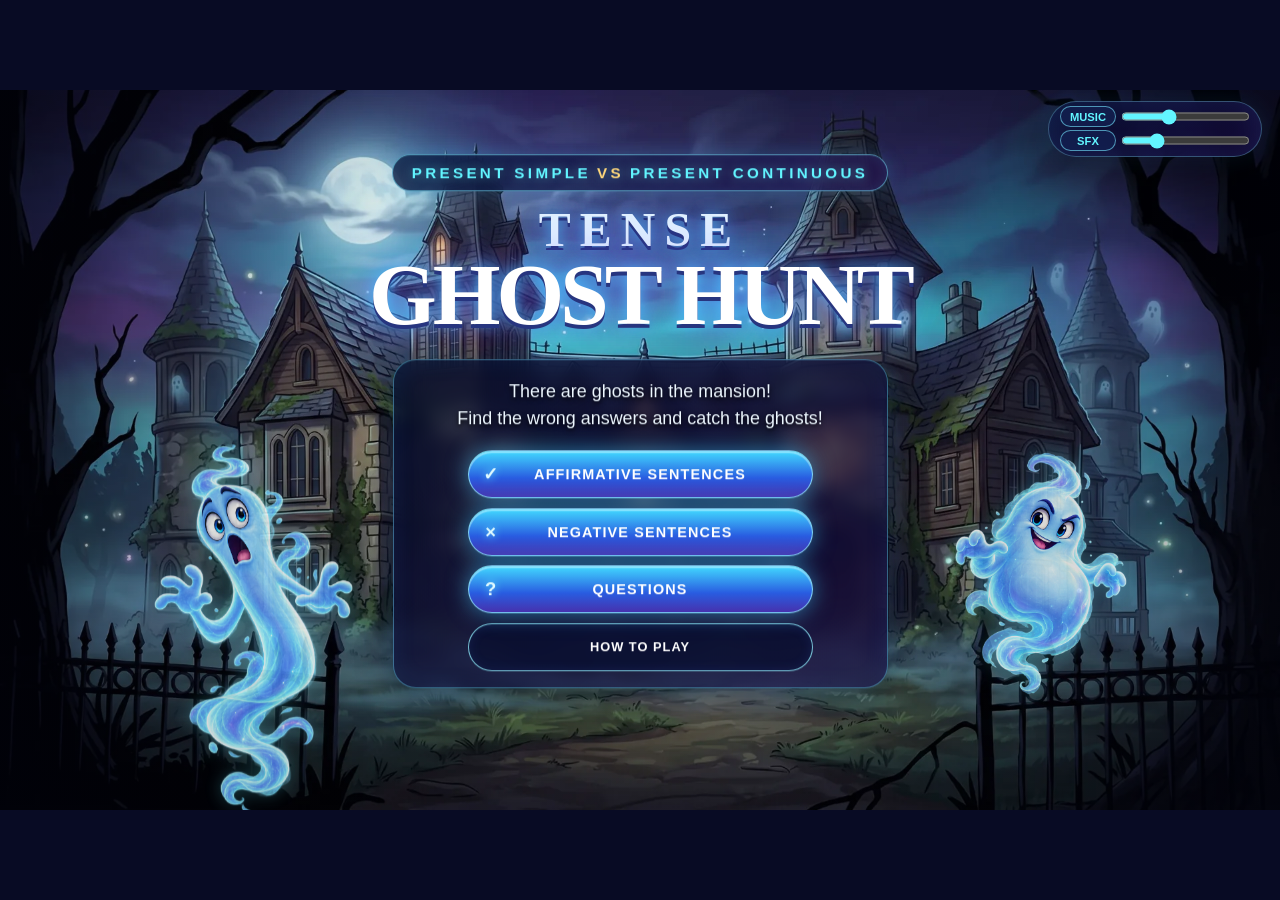
<file: index.html>
<!doctype html>
<html lang="en">
<head>
  <meta charset="UTF-8">
  <meta name="viewport" content="width=device-width, initial-scale=1, viewport-fit=cover">
  <meta name="theme-color" content="#080b24">
  <title>Grammar Ghost Hunter</title>
  <style id="launcherStyles">
    *, *::before, *::after { box-sizing: border-box; }
    html, body { margin: 0; padding: 0; width: 100%; height: 100%; overflow: hidden; background: #080b24; color: white; font-family: "Trebuchet MS", "Segoe UI", Arial, sans-serif; }
    #gameFrame { position: fixed; left: 50%; top: 50%; display: block; border: 0; padding: 0; margin: 0; background: #080b24; opacity: 0; transform-origin: center; }
    #status { transition: opacity .18s ease; position: fixed; inset: 0; width: 100%; height: 100%; z-index: 2147483647; display: grid; place-content: center; justify-items: center; gap: 1rem; background-color: #080b24; background-image: radial-gradient(ellipse at center, rgba(39,53,127,.25), rgba(4,4,20,.7)); background-size: cover; background-position: center; text-align: center; }
    #status::before { content: ""; position: absolute; inset: 0; pointer-events: none; background: radial-gradient(circle at 50% 44%, transparent 25%, rgba(4,4,20,.24) 70%, rgba(1,2,12,.74)); }
    #status > * { position: relative; }
    .loading-orbit { width: 32px; height: 32px; border: 2px solid rgba(98,245,255,.18); border-top-color: #62f5ff; border-radius: 50%; box-shadow: 0 0 16px rgba(75,192,255,.2); animation: loadingOrbit 1.2s linear infinite; }
    @keyframes loadingOrbit { to { transform: rotate(360deg); } }
    @media (prefers-reduced-motion: reduce) { .loading-orbit { animation: none; } }
    #loadingText { margin: 0; padding: 0 1rem; font-weight: 900; text-shadow: 0 0 16px #4bbdff; }
    #status [hidden] { display: none; }
    #status button { padding: .65rem 1.2rem; border: 1px solid #62f5ff; border-radius: 999px; background: #192b69; color: white; cursor: pointer; }
  </style>
</head>
<body>
  <div id="status" role="status" aria-label="Loading game"><span class="loading-orbit" aria-hidden="true"></span><p id="loadingText" hidden></p><button id="retry" hidden>TRY AGAIN</button></div>
  <script>
    // Keep this launcher stable: future game changes belong in game.html/assets.
    const retry = document.getElementById("retry");
    async function request(url, options, timeoutMs) {
      const controller = new AbortController();
      const timer = setTimeout(() => controller.abort(), timeoutMs);
      try {
        const response = await fetch(url, { ...options, signal: controller.signal });
        if (!response.ok) throw new Error(`HTTP ${response.status}`);
        return await response.text();
      } finally { clearTimeout(timer); }
    }
    async function loadRelease() {
      retry.hidden = true;
      document.getElementById("loadingText").hidden = true;
      let release = `fallback-${Date.now()}`;
      const storageKey = `grammarGhostRelease:${location.pathname}`;
      try {
        const saved = localStorage.getItem(storageKey);
        if (saved && /^[A-Za-z0-9._-]{1,100}$/.test(saved)) release = saved;
      } catch (_) {}
      try {
        const manifestUrl = new URL("release.json", document.baseURI);
        manifestUrl.searchParams.set("check", `${Date.now()}-${Math.random().toString(36).slice(2)}`);
        const manifest = JSON.parse(await request(manifestUrl.href, { cache: "no-store" }, 5000));
        if (typeof manifest.release !== "string" || !/^[A-Za-z0-9._-]{1,100}$/.test(manifest.release)) throw new Error("Invalid release ID");
        release = manifest.release;
        try { localStorage.setItem(storageKey, release); } catch (_) {}
      } catch (error) { console.warn("Release check unavailable; using fallback.", error); }
      try {
        const gameUrl = new URL("game.html", document.baseURI);
        gameUrl.searchParams.set("v", release);
        let html;
        try { html = await request(gameUrl.href, {}, 15000); }
        catch (_) {
          release = `fallback-${Date.now()}`;
          gameUrl.searchParams.set("v", release);
          html = await request(gameUrl.href, { cache: "no-store" }, 15000);
        }
        if (!html.includes('<html lang="en">')) throw new Error("Invalid game page");
        html = html.replace('<html lang="en">', `<html lang="en" data-release="${release}">`);
        // srcdoc keeps the permanent page and its cover mounted throughout startup.
        const base = new URL("./", document.baseURI).href.replace(/&/g, "&amp;").replace(/"/g, "&quot;");
        html = html.replace('<base href="./">', `<base href="${base}">`);
        html = html.replace("<head>", '<head><style>html,body{margin:0;background:#080b24;}#loadingScreen p{visibility:hidden;}</style>');
        document.getElementById("gameFrame")?.remove();
        const frame = document.createElement("iframe");
        frame.id = "gameFrame";
        frame.title = "Tense Ghost Hunt";
        frame.setAttribute("allow", "autoplay");
        frame.setAttribute("scrolling", "no");
        frame.setAttribute("aria-hidden", "true");
        frame.tabIndex = -1;
        await new Promise((resolve, reject) => {
          const timeout = setTimeout(() => reject(new Error("Game startup timed out")), 30000);
          frame.addEventListener("load", () => {
            waitForHome(frame).then(() => { clearTimeout(timeout); resolve(); }, error => { clearTimeout(timeout); reject(error); });
          }, { once: true });
          frame.srcdoc = html;
          fitGameFrame(frame);
          document.body.append(frame);
        });
        frame.style.opacity = "1";
        frame.removeAttribute("aria-hidden");
        frame.removeAttribute("tabindex");
        const cover = document.getElementById("status");
        cover.style.pointerEvents = "none";
        cover.style.opacity = "0";
        setTimeout(() => cover.remove(), 200);
      } catch (error) {
        console.error("Game could not load.", error);
        document.getElementById("loadingText").textContent = "Please try again.";
        document.getElementById("loadingText").hidden = false;
        retry.hidden = false;
      }
    }
    function fitGameFrame(frame) {
      const viewportWidth = document.documentElement.clientWidth;
      const viewportHeight = document.documentElement.clientHeight;
      const fittedWidth = Math.min(viewportWidth, viewportHeight * 16 / 9);
      // Keep the complete composition readable internally, then scale it to fit.
      // Larger viewports retain the game's existing responsive sizing.
      const layoutWidth = Math.max(1280, fittedWidth);
      const layoutHeight = layoutWidth * 9 / 16;
      const scale = fittedWidth / layoutWidth;
      frame.style.width = `${layoutWidth}px`;
      frame.style.height = `${layoutHeight}px`;
      frame.style.transform = `translate(-50%, -50%) scale(${scale})`;
    }
    const fitVisibleFrame = () => {
      const frame = document.getElementById("gameFrame");
      if (frame) fitGameFrame(frame);
    };
    window.addEventListener("resize", fitVisibleFrame);
    new ResizeObserver(fitVisibleFrame).observe(document.documentElement);
    async function waitForHome(frame) {
      const doc = frame.contentDocument;
      const view = frame.contentWindow;
      if (!doc || !view || !doc.getElementById("game")) throw new Error("Game page unavailable");
      await new Promise(resolve => {
        const observer = new MutationObserver(checkReady);
        function checkReady() {
          const loading = doc.getElementById("loadingScreen");
          const button = doc.querySelector(".mode-button");
          // Wait through the game's existing loading fade, behind the one cover.
          if (!button || button.disabled || loading) return;
          observer.disconnect();
          resolve();
        }
        observer.observe(doc.documentElement, { childList: true, subtree: true, attributes: true, attributeFilter: ["class", "disabled"] });
        checkReady();
      });
      await Promise.all([...doc.querySelectorAll(".menu-ghost")].map(image => image.decode().catch(() => {})));
      if (doc.fonts) await doc.fonts.ready;
      await new Promise(resolve => view.requestAnimationFrame(() => view.requestAnimationFrame(resolve)));
      await new Promise(resolve => requestAnimationFrame(resolve));
    }
    retry.addEventListener("click", loadRelease);
    loadRelease();
  </script>
</body>
</html>
</file>
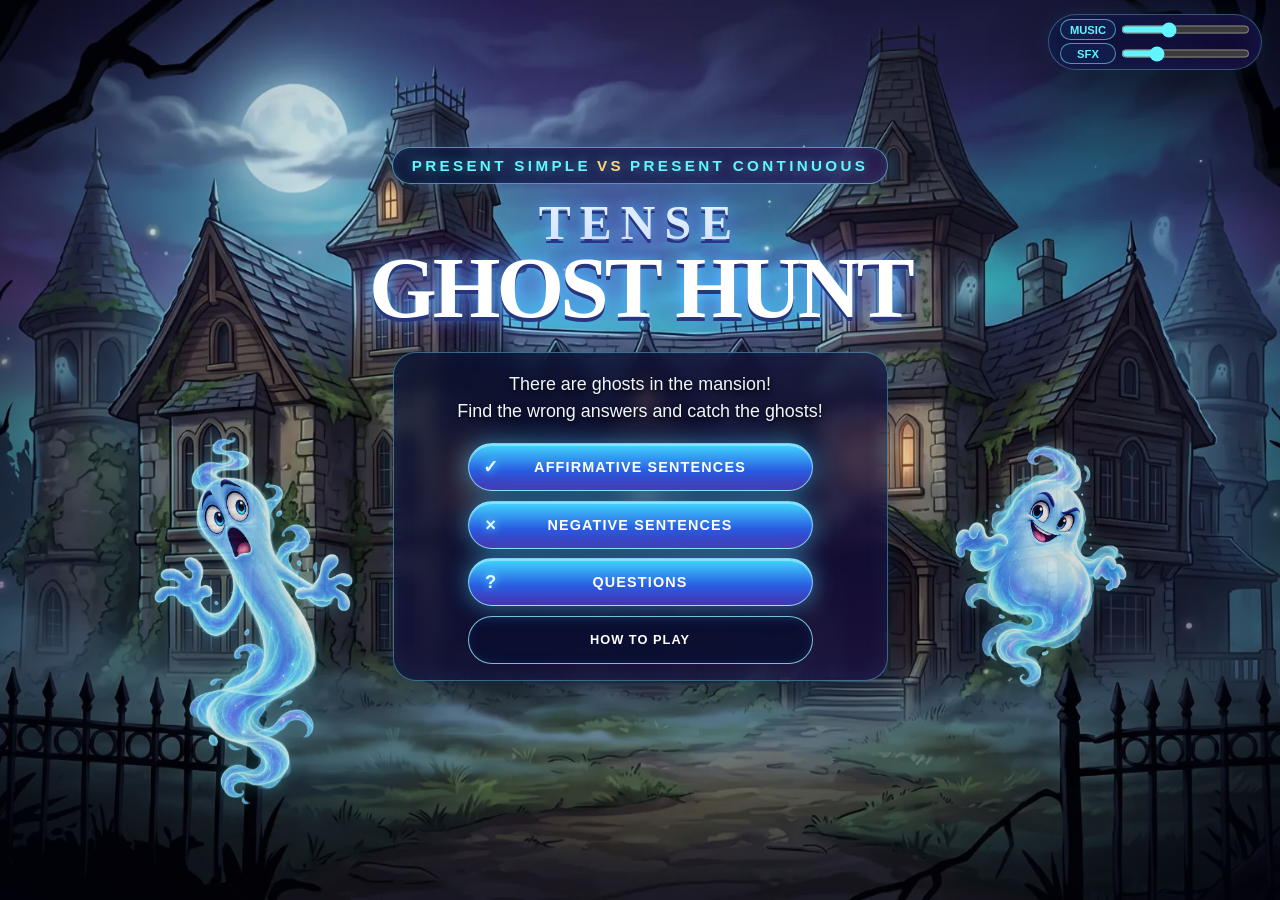
<file: game.html>
<!doctype html>
<html lang="en">
<head>
  <meta charset="UTF-8">
  <meta name="viewport" content="width=device-width, initial-scale=1, viewport-fit=cover">
  <meta name="theme-color" content="#080b24">
  <base href="./">
  <title>Grammar Ghost Hunter</title>
  <script>
    // The permanent launcher supplies the current release before this executes.
    const release = document.documentElement.dataset.release || "direct-preview";
    window.gameAssetUrl = path => {
      const url = new URL(path, document.baseURI);
      url.searchParams.set("v", release);
      return url.href;
    };
    document.documentElement.style.setProperty("--start-background", `url("${gameAssetUrl("assets/images/start-bg.webp")}")`);
    const homePreload = document.createElement("link");
    homePreload.rel = "preload";
    homePreload.as = "image";
    homePreload.type = "image/webp";
    homePreload.fetchPriority = "high";
    homePreload.href = gameAssetUrl("assets/images/start-bg.webp");
    document.head.append(homePreload);
    // A parser-inserted stylesheet keeps the existing first-paint styling intact.
    document.write(`<link rel="stylesheet" href="${gameAssetUrl("styles.css").replace(/&/g, "&amp;")}">`);
  </script>
</head>
<body>
  <main id="game" class="game" aria-live="polite">
    <div id="loadingScreen" class="loading-screen" role="status" aria-live="polite">
      <p>Loading game...</p>
    </div>
    <div id="backdrop" class="backdrop"></div>
    <div class="vignette"></div>
    <div id="sparkles" class="sparkles" aria-hidden="true"></div>
    <div id="ambientParticles" class="ambient-particles" aria-hidden="true"></div>

    <section id="startScreen" class="screen start-screen active">
      <div class="start-card">
        <p class="eyebrow">PRESENT SIMPLE <span>VS</span> PRESENT CONTINUOUS</p>
        <h1><span>TENSE</span> GHOST HUNT</h1>
        <div class="start-menu-wrap">
          <img class="menu-ghost menu-ghost-left" data-home-src="assets/images/ghost-2.png" alt="" aria-hidden="true" draggable="false">
          <img class="menu-ghost menu-ghost-right" data-home-src="assets/images/ghost-1.png" alt="" aria-hidden="true" draggable="false">
        <div class="start-glass panel">
          <p class="tagline">There are ghosts in the mansion!<br>Find the wrong answers and catch the ghosts!</p>
          <div class="button-stack">
            <button class="button primary mode-button" data-round="0" disabled aria-disabled="true"><span class="mode-icon" aria-hidden="true">✓</span><span>AFFIRMATIVE SENTENCES</span></button>
<button class="button primary mode-button" data-round="1" disabled aria-disabled="true"><span class="mode-icon" aria-hidden="true">×</span><span>NEGATIVE SENTENCES</span></button>
<button class="button primary mode-button" data-round="2" disabled aria-disabled="true"><span class="mode-icon" aria-hidden="true">?</span><span>QUESTIONS</span></button>
            <button id="howButton" class="button secondary">HOW TO PLAY</button>
          </div>
        </div>
        </div>
      </div>
    </section>

    <section id="introScreen" class="screen intro-screen">
      <div class="intro-card panel">
        <p id="introRound" class="eyebrow"></p>
        <h2 id="introTitle"></h2>
        <p id="introType" class="intro-type"></p>
        <button id="introButton" class="button primary"></button>
      </div>
    </section>

    <section id="playScreen" class="screen play-screen">
    <div class="fog-overlay" aria-hidden="true">
      <img class="fog-puff fog-puff-left" data-src="assets/images/fog-left.png" alt="">
      <img class="fog-puff fog-puff-left-mid" data-src="assets/images/fog-center.png" alt="">
      <img class="fog-puff fog-puff-center" data-src="assets/images/fog-center.png" alt="">
      <img class="fog-puff fog-puff-center-right" data-src="assets/images/fog-left.png" alt="">
      <img class="fog-puff fog-puff-right" data-src="assets/images/fog-right.png" alt="">
      <img class="fog-puff fog-puff-far-right" data-src="assets/images/fog-center.png" alt="">
    </div>
      <header class="hud">
        <div class="hud-stat"><span>SCORE</span><strong id="scoreValue">0</strong></div>
        <div class="hud-stat"><span>QUESTION</span><strong id="questionValue"></strong></div>
        <div class="hud-stat lives-stat"><span>LIVES</span><strong id="livesValue" aria-label="3 lives">♥ ♥ ♥</strong></div>
      </header>

      <div id="questionPanel" class="question-panel panel">
        <p id="sentence" class="sentence"></p>
        <p class="mission">CATCH 4 WRONG GHOSTS <span>•</span> KEEP THE CORRECT ONE SAFE</p>
      </div>

      <div id="ghostField" class="ghost-field" aria-label="Answer choices"></div>
      <div id="feedback" class="feedback" aria-live="assertive"></div>
      <div id="catcher" class="catcher" aria-hidden="true">
        <img class="catcher-image" data-src="assets/images/ghost-catcher.png" alt="">
        <i id="aimPivot" class="aim-pivot"></i>
        <i id="muzzleAnchor" class="muzzle-anchor"></i>
      </div>
      <div id="crosshair" class="crosshair" aria-hidden="true"><i></i></div>
    </section>

    <section id="messageScreen" class="screen message-screen">
      <div class="message-card panel">
        <p id="messageKicker" class="eyebrow"></p>
        <h2 id="messageTitle"></h2>
        <p id="messageText"></p>
        <div id="messageStats" class="message-stats"></div>
        <div id="messageButtons" class="button-row"></div>
      </div>
    </section>

    <div id="effectsLayer" class="effects-layer" aria-hidden="true"></div>

    <div id="howModal" class="modal" role="dialog" aria-modal="true" aria-labelledby="howTitle" hidden>
      <div class="modal-card panel">
        <h2 id="howTitle">HOW TO PLAY</h2>
        <div class="instructions">
          <p>Read the sentence.</p>
          <p>5 ghosts have 5 answers.</p>
          <p>Catch 4 <strong>WRONG</strong> ghosts.</p>
          <p>Keep the <strong>CORRECT</strong> ghost safe!</p>
          <p>You have 3 lives.</p>
        </div>
        <p class="good-luck">GOOD LUCK, GHOST HUNTER!</p>
        <button id="closeHowButton" class="button primary">GOT IT!</button>
      </div>
    </div>

    <div id="topControls" class="audio-controls panel" aria-label="Home and sound controls">
      <button id="homeButton" class="home-button" hidden>HOME</button>
      <div class="audio-categories">
        <div class="audio-category">
          <button id="musicButton" class="audio-toggle" aria-label="Mute music" aria-pressed="false">MUSIC</button>
          <input id="musicVolumeSlider" type="range" min="0" max="1" step="0.05" value="0.35" aria-label="Music volume">
        </div>
        <div class="audio-category">
          <button id="sfxButton" class="audio-toggle" aria-label="Mute sound effects" aria-pressed="false">SFX</button>
          <input id="sfxVolumeSlider" type="range" min="0" max="1" step="0.05" value="0.25" aria-label="Sound effects volume">
        </div>
      </div>
    </div>
  </main>

  <script>
    document.querySelectorAll("img[data-home-src]").forEach(image => {
      image.src = gameAssetUrl(image.dataset.homeSrc);
      image.removeAttribute("data-home-src");
    });
    const gameScript = document.createElement("script");
    gameScript.src = gameAssetUrl("app.js");
    document.body.append(gameScript);
  </script>
</body>
</html>
</file>
